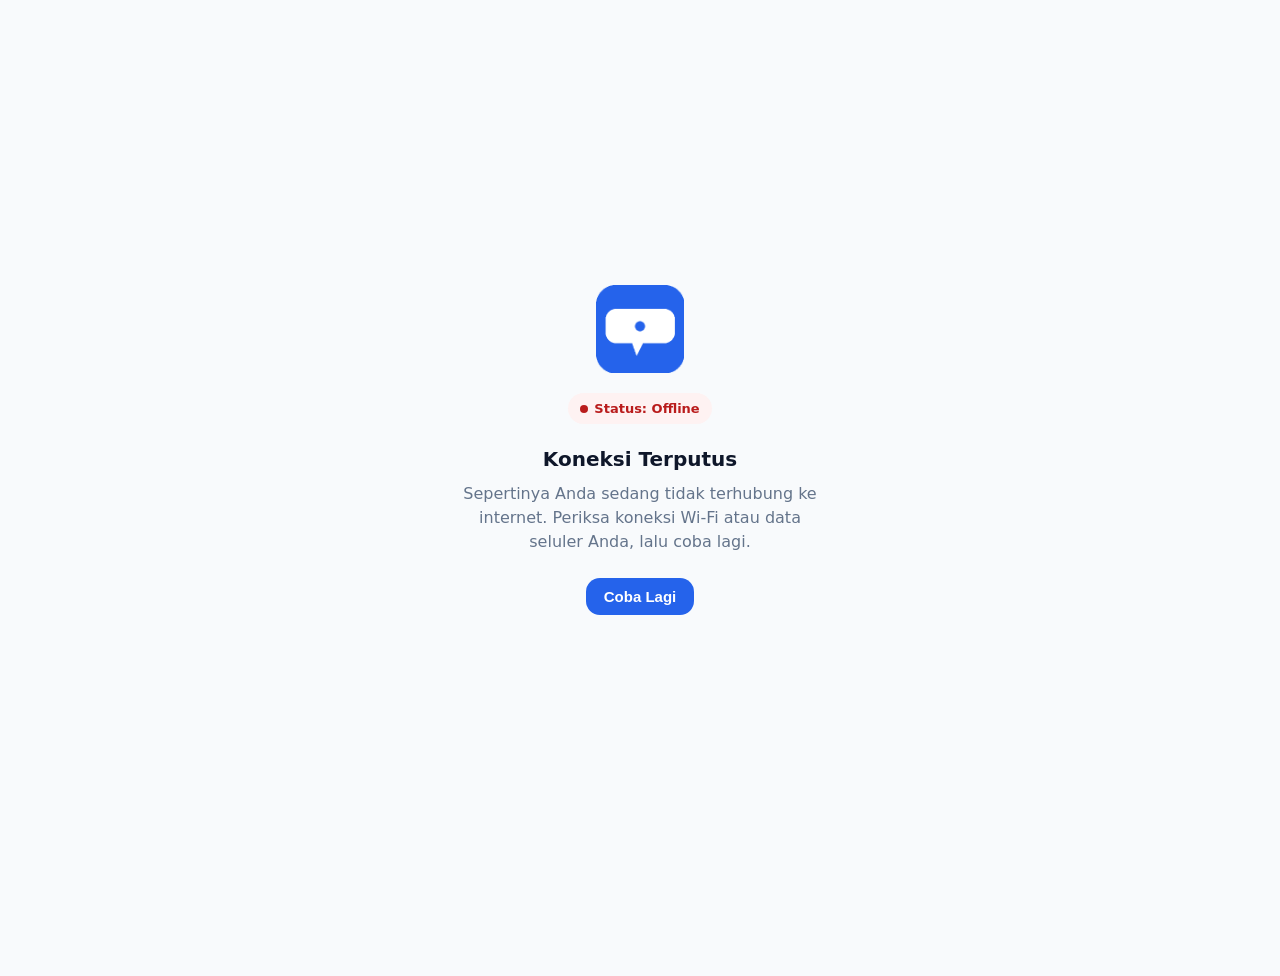
<file: offline.html>
<!DOCTYPE html>
<html lang="id-ID">
<head>
  <meta charset="UTF-8" />
  <meta name="viewport" content="width=device-width, initial-scale=1, viewport-fit=cover" />
  <title>Anda Sedang Offline — ChatTeman</title>
  <meta name="description" content="Koneksi internet terputus. Coba lagi untuk melanjutkan menggunakan ChatTeman." />
  <meta name="theme-color" content="#2563eb" />
  <meta name="robots" content="noindex" />
  <link rel="icon" href="/favicon.ico" sizes="any" />
  <link rel="apple-touch-icon" href="/apple-touch-icon.png" />
  <link rel="stylesheet" href="/style.css" />
</head>
<body>
  <main class="offline-page">
    <div class="offline-card">
      <img src="/icons/icon-192.png" alt="Logo ChatTeman" width="88" height="88" />
      <span class="offline-status">
        <span class="offline-status__dot" aria-hidden="true"></span>
        Status: Offline
      </span>
      <h1>Koneksi Terputus</h1>
      <p>
        Sepertinya Anda sedang tidak terhubung ke internet. Periksa koneksi
        Wi-Fi atau data seluler Anda, lalu coba lagi.
      </p>
      <button type="button" class="btn btn-primary" id="retry-btn">
        Coba Lagi
      </button>
    </div>
  </main>

  <script>
    document.getElementById("retry-btn").addEventListener("click", function () {
      window.location.reload();
    });

    // Otomatis muat ulang saat koneksi kembali
    window.addEventListener("online", function () {
      window.location.reload();
    });
  </script>
</body>
</html>
</file>
<file: style.css>
/* ChatTeman — Shared Stylesheet (Vanilla CSS3, tanpa framework) */

:root {
  --color-brand: #2563eb;
  --color-brand-dark: #1d4ed8;
  --color-bg: #ffffff;
  --color-surface: #f8fafc;
  --color-border: #e2e8f0;
  --color-text: #0f172a;
  --color-text-muted: #64748b;
  --radius-md: 14px;
  --radius-lg: 20px;
  --shadow-sm: 0 1px 3px rgba(15, 23, 42, 0.08);
  --focus-ring: 0 0 0 3px rgba(37, 99, 235, 0.35);
}

* {
  box-sizing: border-box;
}

html {
  -webkit-text-size-adjust: 100%;
}

body {
  margin: 0;
  font-family: system-ui, -apple-system, "Segoe UI", Roboto, sans-serif;
  background: var(--color-surface);
  color: var(--color-text);
  line-height: 1.5;
  padding-bottom: 76px; /* ruang untuk bottom nav */
}

a {
  color: var(--color-brand);
}

img {
  max-width: 100%;
  display: block;
}

/* Fokus terlihat jelas untuk aksesibilitas keyboard */
a:focus-visible,
button:focus-visible,
input:focus-visible,
[tabindex]:focus-visible {
  outline: 2px solid var(--color-brand);
  outline-offset: 2px;
  box-shadow: var(--focus-ring);
}

.app-header {
  position: sticky;
  top: 0;
  z-index: 10;
  background: var(--color-brand);
  color: #fff;
  padding: 16px 20px;
  display: flex;
  align-items: center;
  justify-content: space-between;
}

.app-header__title {
  font-size: 1.125rem;
  font-weight: 700;
  margin: 0;
}

.app-main {
  max-width: 640px;
  margin: 0 auto;
  padding: 20px 16px 32px;
}

.card {
  background: var(--color-bg);
  border: 1px solid var(--color-border);
  border-radius: var(--radius-lg);
  box-shadow: var(--shadow-sm);
  padding: 16px;
  margin-bottom: 16px;
}

.card__title {
  margin: 0 0 4px;
  font-size: 1rem;
  font-weight: 600;
}

.card__subtitle {
  margin: 0;
  color: var(--color-text-muted);
  font-size: 0.875rem;
}

.btn {
  display: inline-flex;
  align-items: center;
  justify-content: center;
  gap: 8px;
  border: none;
  border-radius: var(--radius-md);
  padding: 10px 18px;
  font-size: 0.9375rem;
  font-weight: 600;
  cursor: pointer;
}

.btn-primary {
  background: var(--color-brand);
  color: #fff;
}

.btn-primary:hover {
  background: var(--color-brand-dark);
}

.bottom-nav {
  position: fixed;
  bottom: 0;
  left: 0;
  right: 0;
  display: flex;
  background: #fff;
  border-top: 1px solid var(--color-border);
  padding: 8px 0;
  z-index: 20;
}

.bottom-nav__item {
  flex: 1;
  text-align: center;
  text-decoration: none;
  color: var(--color-text-muted);
  font-size: 0.75rem;
  padding: 6px 0;
  border-radius: var(--radius-md);
}

.bottom-nav__item[aria-current="page"] {
  color: var(--color-brand);
  font-weight: 700;
}

.visually-hidden {
  position: absolute;
  width: 1px;
  height: 1px;
  overflow: hidden;
  clip: rect(0 0 0 0);
  white-space: nowrap;
}

/* ---------- PWA: tombol Install ---------- */
#pwa-install-btn {
  position: fixed;
  right: 16px;
  bottom: 88px;
  z-index: 30;
}

/* ---------- PWA: banner Update ---------- */
#pwa-update-banner {
  position: fixed;
  left: 16px;
  right: 16px;
  bottom: 88px;
  z-index: 40;
  background: var(--color-text);
  color: #fff;
  border-radius: var(--radius-lg);
  padding: 14px 16px;
  display: flex;
  align-items: center;
  justify-content: space-between;
  gap: 12px;
  box-shadow: 0 8px 24px rgba(0, 0, 0, 0.25);
}

#pwa-update-banner p {
  margin: 0;
  font-size: 0.875rem;
}

.pwa-update-actions {
  display: flex;
  gap: 8px;
  flex-shrink: 0;
}

.pwa-btn {
  border: none;
  border-radius: 10px;
  padding: 8px 12px;
  font-size: 0.8125rem;
  font-weight: 600;
  cursor: pointer;
}

.pwa-btn-primary {
  background: var(--color-brand);
  color: #fff;
}

.pwa-btn-ghost {
  background: transparent;
  color: #e2e8f0;
}

/* ---------- Offline Page ---------- */
.offline-page {
  min-height: 100vh;
  display: flex;
  align-items: center;
  justify-content: center;
  padding: 24px;
  padding-bottom: 24px;
  text-align: center;
}

.offline-card {
  max-width: 360px;
}

.offline-card img {
  width: 88px;
  height: 88px;
  margin: 0 auto 20px;
}

.offline-card h1 {
  font-size: 1.25rem;
  margin: 0 0 8px;
}

.offline-card p {
  color: var(--color-text-muted);
  margin: 0 0 24px;
}

.offline-status {
  display: inline-flex;
  align-items: center;
  gap: 6px;
  font-size: 0.8125rem;
  font-weight: 600;
  color: #b91c1c;
  background: #fef2f2;
  padding: 6px 12px;
  border-radius: 999px;
  margin-bottom: 20px;
}

.offline-status__dot {
  width: 8px;
  height: 8px;
  border-radius: 50%;
  background: #b91c1c;
}

@media (min-width: 640px) {
  .app-main {
    padding: 32px 24px 48px;
  }
}
</file>
